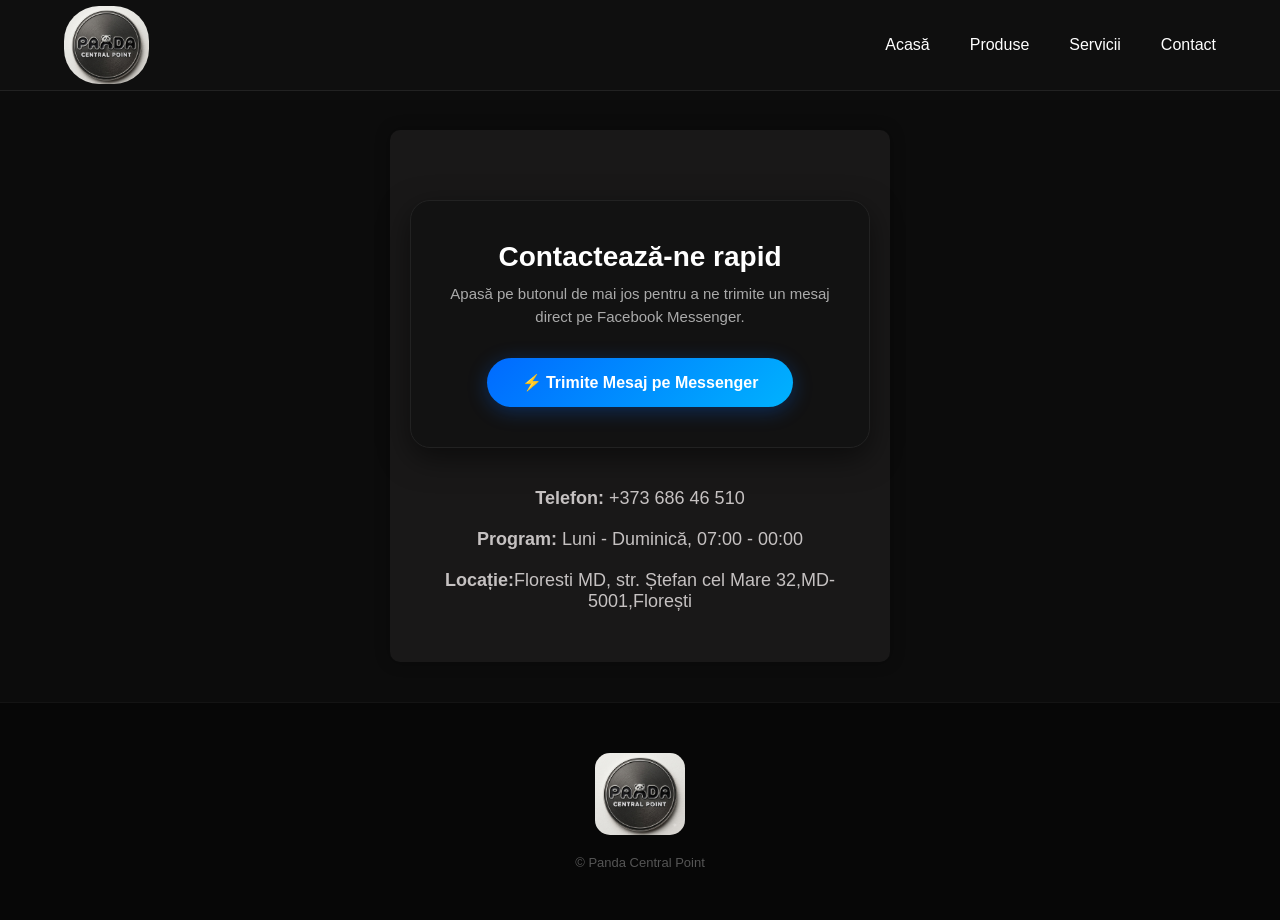
<file: contact.html>
<!DOCTYPE html>
<html lang="ro">
<head>
<meta charset="UTF-8">
<meta name="viewport" content="width=device-width, initial-scale=1.0">
<title>Panda Central Point</title>
<link rel="stylesheet" href="css/style.css">
</head>

<body>

<header>
<div class="container">

<a href="index.html" class="logo">
<img src="src/logo.jpg" alt="Panda Point">
</a>

<nav>
<ul>
<li><a href="index.html">Acasă</a></li>
<li><a href="products.html">Produse</a></li>
<li><a href="services.html">Servicii</a></li>
<li><a class="active" href="contact.html">Contact</a></li>
</ul>
</nav>

</div>
</header>

<div class="contact">

   <div class="contact-form-container">
    <h2>Contactează-ne rapid</h2>
    <p>Apasă pe butonul de mai jos pentru a ne trimite un mesaj direct pe Facebook Messenger.</p>
    
    <a href="https://www.facebook.com/profile.php?id=61582807266726" target="_blank" class="btn-messenger">
       ⚡ Trimite Mesaj pe Messenger
    </a>
</div>

    <div class="info">
        <p><strong>Telefon:</strong> +373 686 46 510</p>
        <p><strong>Program:</strong> Luni - Duminică, 07:00 - 00:00</p>
         <p><strong>Locație:</strong>Floresti MD, str. Ștefan cel Mare 32,MD-5001,Florești</p>
    </div>

</div>

<footer>

<img src="src/logo.jpg" alt="Panda Point">

<p>© Panda Central Point</p>

</footer>

</body>
</html>
</file>
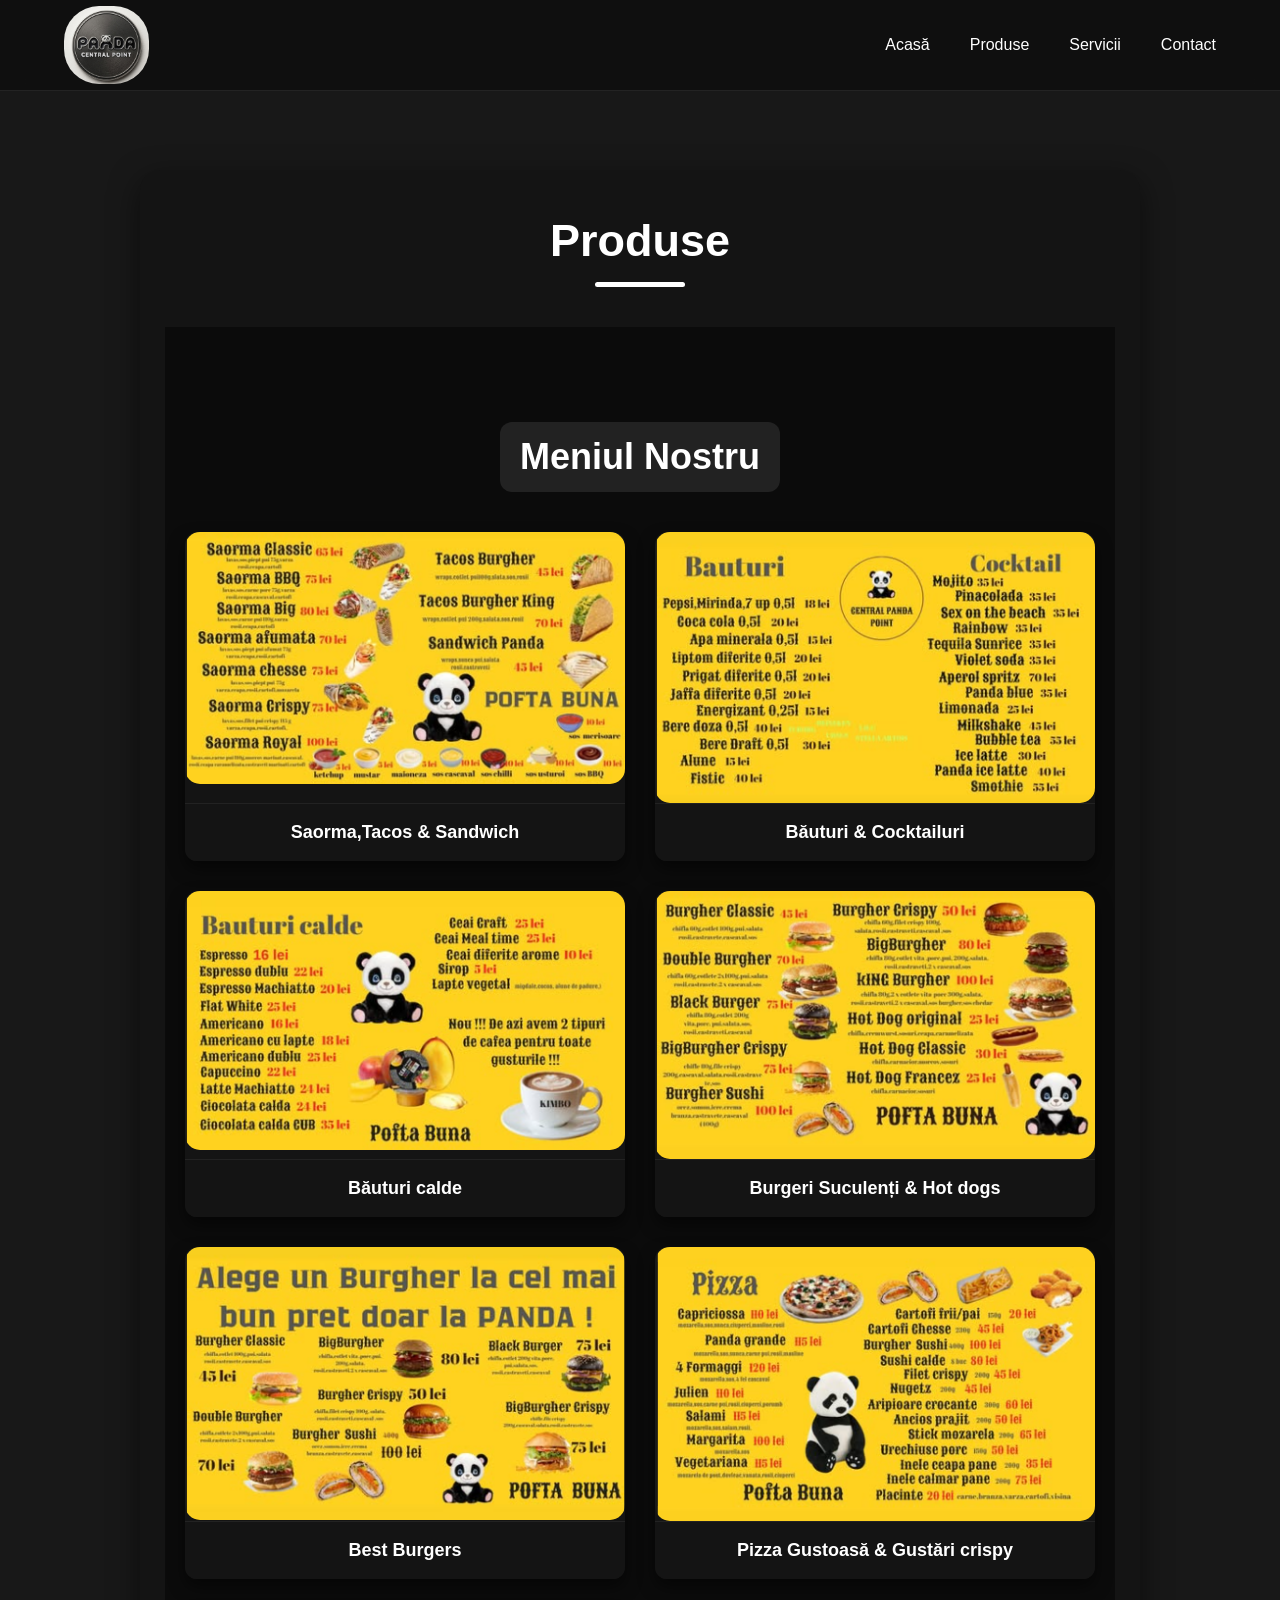
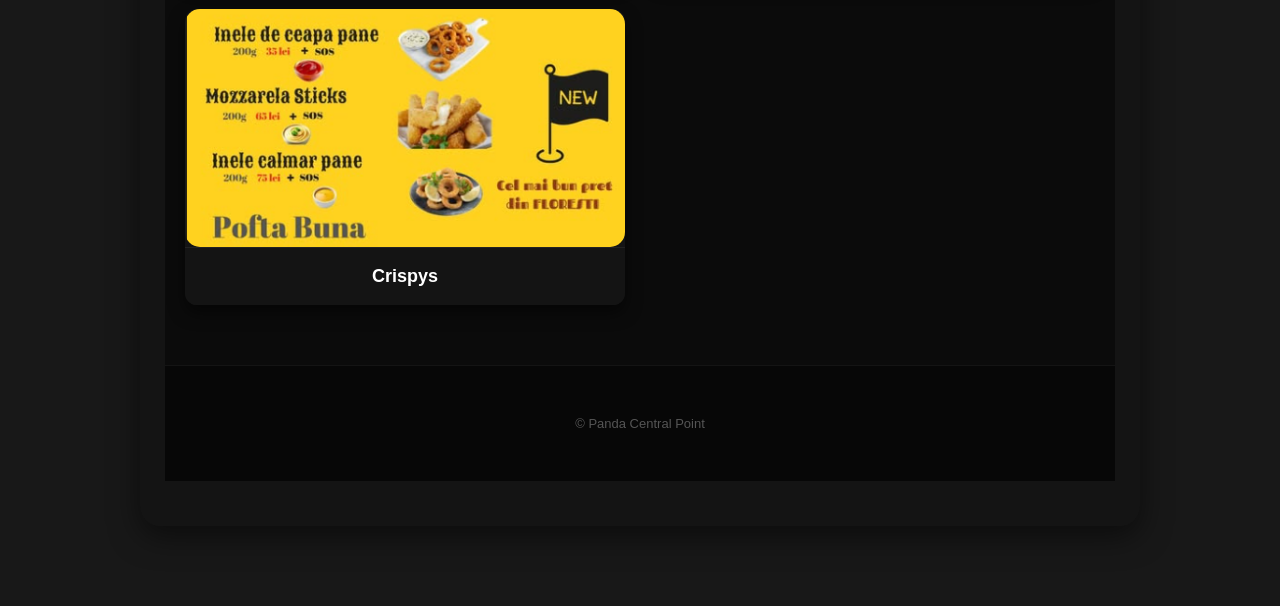
<file: products.html>
<!DOCTYPE html>
<html lang="ro">
<head>
    <meta charset="UTF-8">
    <meta name="viewport" content="width=device-width, initial-scale=1.0">
    <link rel="stylesheet" href="css/style.css">
    <title>Panda Central Point</title>
</head>
<body>
    

<header>
<div class="container">

<a href="index.html" class="logo">
<img src="src/logo.jpg" alt="Panda Central Point">
</a>

<nav>
<ul>
<li><a href="index.html">Acasă</a></li>
<li><a class="active" href="products.html">Produse</a></li>
<li><a href="services.html">Servicii</a></li>
<li><a href="contact.html">Contact</a></li>
</ul>
</nav>

</div>
</header>

<section class="page">

<div class="container">

<h1>Produse</h1>

<section class="menu-page">
    <h2>Meniul Nostru</h2>
    
    <div class="menu-grid">
        
        <!-- Card 1 (Meniu Gustări - Exemplu din poza image_bd11d6.png) -->
        <div class="menu-card">
            <img src="src/Meniu1.png" alt="Meniu Gustări Pane">
            <div class="menu-card-overlay">
                <h3>Saorma,Tacos & Sandwich</h3>
            </div>
        </div>

        <!-- Card 2 -->
        <div class="menu-card">
            <img src="src/Meniu2.png" alt="Meniu Burgeri">
            <div class="menu-card-overlay">
                <h3>Băuturi & Cocktailuri</h3>
            </div>
        </div>

        <!-- Card 3 -->
        <div class="menu-card">
            <img src="src/Meniu3.png" alt="Meniu Pizza">
            <div class="menu-card-overlay">
                <h3>Băuturi calde</h3>
            </div>
        </div>

        <!-- Card 4 --> 
             <div class="menu-card">
            <img src="src/Meniu4.png" alt="Meniu Pizza">
            <div class="menu-card-overlay">
                <h3>Burgeri Suculenți & Hot dogs</h3>
            </div>
        </div>

        <!-- Card 5 --> 
               <div class="menu-card">
            <img src="src/Meniu5.png" alt="Meniu Pizza">
            <div class="menu-card-overlay">
                <h3>Best Burgers</h3>
            </div>
        </div>

        <!-- Card 6 --> 
    <div class="menu-card">
            <img src="src/Meniu6.png" alt="Meniu Pizza">
            <div class="menu-card-overlay">
                <h3>Pizza Gustoasă & Gustări crispy</h3>
            </div>
        </div>

        <!-- Card 7 --> 
            <div class="menu-card">
            <img src="src/Meniu7.png" alt="Meniu Pizza">
            <div class="menu-card-overlay">
                <h3>Crispys</h3>
            </div>
        </div>


</div>

</section>

<footer>

<p>© Panda Central Point</p>

</footer>

</body>
</html>


</body>
</html>
</file>
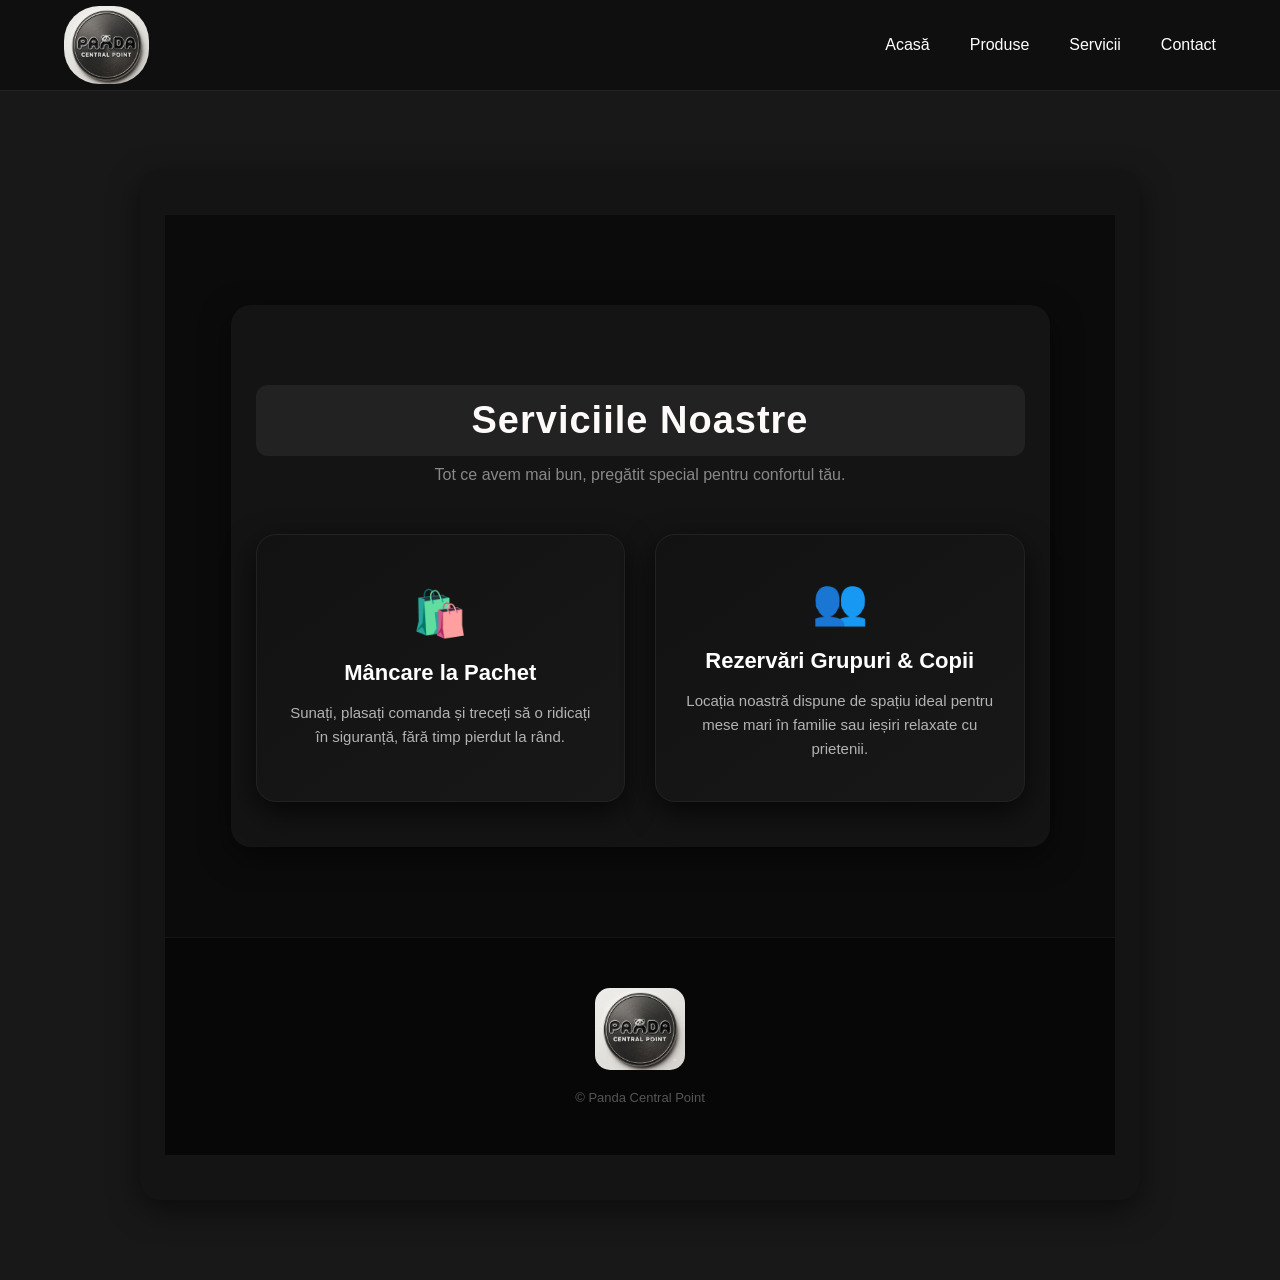
<file: services.html>
<!DOCTYPE html>
<html lang="ro">
<head>
<meta charset="UTF-8">
<meta name="viewport" content="width=device-width, initial-scale=1.0">
<title>Panda Central Point</title>
<link rel="stylesheet" href="css/style.css">
</head>

<body>

<header>
<div class="container">

<a href="index.html" class="logo">
<img src="src/logo.jpg" alt="Panda Central Point">
</a>

<nav>
<ul>
<li><a href="index.html">Acasă</a></li>
<li><a href="products.html">Produse</a></li>
<li><a class="active" href="services.html">Servicii</a></li>
<li><a href="contact.html">Contact</a></li>
</ul>
</nav>

</div>
</header>

<section class="page">

<div class="container">

<section class="services-section">
    <div class="container">
        <h2>Serviciile Noastre</h2>
        <p class="services-subtitle">Tot ce avem mai bun, pregătit special pentru confortul tău.</p>
        
        <div class="services-grid-2">
            
            <div class="service-card">
                <div class="icon-box">🛍️</div>
                <h3>Mâncare la Pachet</h3>
                <p>Sunați, plasați comanda și treceți să o ridicați în siguranță, fără timp pierdut la rând.</p>
            </div>

            <div class="service-card">
                <div class="icon-box">👥</div>
                <h3>Rezervări Grupuri & Copii</h3>
                <p>Locația noastră dispune de spațiu ideal pentru mese mari în familie sau ieșiri relaxate cu prietenii.</p>
            </div>

        </div>
    </div>
</section>

</body>
</html>





















<footer>

<img src="src/logo.jpg" alt="Panda Point">

<p>© Panda Central Point</p>

</footer>

</body>
</html>
</file>
<file: css/style.css>
/*========================

PANDA POINT CENTRAL
Created by David

=========================*/

* {
  margin: 0;
  padding: 0;
  box-sizing: border-box;
}

html {
  scroll-behavior: smooth;
}

body {
  font-family: "Poppins", "Segoe UI", Arial, sans-serif;
  background: #0c0c0c;
  color: #ffffff;
  overflow-x: hidden;
  padding-top: 90px;
}

img {
  max-width: 100%;
  height: auto;
  border-radius: 15px;
  display: block;
}

a {
  text-decoration: none;
  color: white;
}

ul {
  list-style: none;
}

.container {
  width: 90%;
  max-width: 1400px;
  margin: auto;
}

header {
  position: fixed;
  top: 0;
  left: 0;
  width: 100%;
  z-index: 999;
  transition: 0.4s;
  background: rgba(17, 17, 17, 0.92);
  backdrop-filter: blur(15px);
  border-bottom: 1px solid rgba(255, 255, 255, 0.08);
}

header .container {
  display: flex;
  justify-content: space-between;
  align-items: center;
  height: 90px;
}

@media (max-width: 768px) {
  body { padding-top: 75px; }
  header .container { height: 75px; }
}

.logo img {
  width: 85px;
  border-radius: 35px;
  transition: 0.4s;
}

@media (max-width: 768px) {
  .logo img { width: 65px; }
}

.logo img:hover {
  transform: rotate(-8deg) scale(1.08);
}

nav ul {
  display: flex;
  gap: 40px;
}

@media (max-width: 900px) {
  nav { display: none; }
}

nav ul li a {
  font-weight: 500;
  transition: 0.3s;
  position: relative;
}

nav ul li a::after {
  content: "";
  position: absolute;
  width: 0;
  left: 0;
  bottom: -8px;
  height: 2px;
  background: white;
  transition: 0.4s;
}

nav ul li a:hover::after {
  width: 100%;
}

.active {
  color: #ffffff;
}

.btn {
  display: inline-block;
  padding: 15px 34px;
  background: white;
  color: black;
  border-radius: 50px;
  transition: 0.4s;
  font-weight: 600;
}

.btn:hover {
  background: #2f2f2f;
  color: white;
  transform: translateY(-4px);
}

.btn2 {
  display: inline-block;
  padding: 15px 34px;
  border: 2px solid white;
  border-radius: 50px;
  transition: 0.4s;
}

.btn2:hover {
  background: white;
  color: black;
}

.hero {
  min-height: calc(100vh - 90px);
  background: url("../src/overlay.png") center/cover no-repeat;
  position: relative;
  display: flex;
  justify-content: center;
  align-items: center;
  padding: 40px 20px;
}

.overlay {
  position: absolute;
  top: 0;
  left: 0;
  width: 100%;
  height: 100%;
  background-color: rgba(0, 0, 0, 0.5);
  z-index: 1;
}

.hero-content {
  position: relative;
  text-align: center;
  z-index: 5;
  width: 100%;
}

.hero h1 {
  font-size: 72px;
  margin-bottom: 25px;
  letter-spacing: 3px;
  color: #ffffff;
  line-height: 1.2;
  word-wrap: break-word;
}

@media (max-width: 900px) { .hero h1 { font-size: 46px; } }
@media (max-width: 600px) { .hero h1 { font-size: 34px; } }

.hero p {
  font-size: 22px;
  color: #ddd;
  margin-bottom: 40px;
}

@media (max-width: 900px) { .hero p { font-size: 18px; } }

.buttons {
  display: flex;
  justify-content: center;
  gap: 20px;
  flex-wrap: wrap;
}

@media (max-width: 900px) {
  .buttons {
    flex-direction: column;
    align-items: center;
    width: 100%;
  }
  .buttons .btn, .buttons .btn2 {
    width: 100%;
    max-width: 300px;
    text-align: center;
  }
}

.categories {
  padding: 120px 0;
  background: #181818;
}

.categories h2 {
  text-align: center;
  font-size: 42px;
  margin-bottom: 60px;
}

@media (max-width: 600px) { .categories h2 { font-size: 28px; } }

.cards {
  width: 100%;
  display: grid;
  grid-template-columns: repeat(auto-fit, minmax(280px, 1fr));
  gap: 35px;
}

@media (max-width: 600px) { .cards { grid-template-columns: 1fr; } }

.card {
  background: #222;
  border-radius: 20px;
  padding: 40px 20px;
  transition: 0.4s;
  text-align: center;
}

.card:hover {
  transform: translateY(-10px);
  background: #2e2e2e;
}

.card h3 {
  margin-bottom: 15px;
  font-size: 28px;
}

.card p {
  color: #cfcfcf;
  line-height: 1.7;
}



.about-preview {
  padding: 80px 20px;
  text-align: center;
}

.about-preview h2 {
  font-size: 42px;
  text-align: center;
  margin-bottom: 20px;
  font-weight: 700;
  letter-spacing: 1px;
}

.about-preview p {
  font-size: 18px;
  line-height: 1.6;
  color: #ccc;
  text-align: center;
  margin-bottom: 45px;
  max-width: 750px;
  margin-left: auto;
  margin-right: auto;
}

footer {
  background: #090909;
  padding: 70px 0;
  text-align: center;
}

footer img {
  width: 90px;
  margin: auto;
  margin-bottom: 20px;
}

footer h3 {
  margin-bottom: 20px;
}

footer p {
  color: #999;
}

.footer-links {
  display: flex;

  justify-content: center;

  gap: 30px;

  margin-top: 30px;
}

.footer-links a {
  color: #ffffff;

  transition: 0.3s;
}

.footer-links a:hover {
  color: #bfbfbf;
}

@media (max-width: 900px) {
  nav {
    display: none;
  }
}
.contact {
  max-width: 500px;
  margin: 40px auto;
  background: #191818;
  padding: 30px 20px;
  border-radius: 10px;
  box-shadow: 0 0 15px rgba(0, 0, 0, 0.3);
}

.contact h1 {
  text-align: center;
  color: #faf6f6;
  font-size: 32px;
  margin-bottom: 5px;
}

.contact p {
  text-align: center;
  color: #c5c1c1;
  font-size: 18px;
  margin-bottom: 20px;
}

label {
  display: block;
  font-weight: bold;
  font-size: 16px;
  margin-top: 12px;
}

input,
textarea {
  width: 100%;
  padding: 12px;
  margin-top: 5px;
  background: #222;
  color: #fff;
  border: 1px solid #444;
  border-radius: 6px;
  font-size: 15px;
  box-sizing: border-box;
}


input:focus, textarea:focus {
  outline: none;
  border-color: #fff;
}

textarea {
  height: 120px;
  resize: vertical;
}

button {
  margin-top: 20px;
  width: 100%;
  padding: 14px;
  background: #ffffff;
  color: #000000;
  border: none;
  border-radius: 6px;
  font-size: 18px;
  font-weight: bold;
  cursor: pointer;
  transition: 0.3s;
}

button:hover {
  background: #242424;
  color: #ffffff;
}

.info {
  margin-top: 25px;
  text-align: center;
  color: #777;
}

/* ===== PAGINA ===== */

.page {
  padding: 80px 20px;
  background: #181818;
}

.page .container {
  max-width: 1000px;
  margin: auto;
  background: #141414;
  padding: 45px 25px;
  border-radius: 20px;
  box-shadow: 0 10px 30px rgba(0, 0, 0, 0.5);
}

@media (max-width: 768px) { .page .container { padding: 30px 15px; } }

.page h1 {
  text-align: center;
  font-size: 45px;
  color: #fff;
  margin-bottom: 40px;
  position: relative;
}

@media (max-width: 768px) { .page h1 { font-size: 32px; } }

.page h1::after {
  content: "";
  width: 90px;
  height: 5px;
  background: #ffffff;
  display: block;
  margin: 15px auto;
  border-radius: 20px;
}

.page h2 {
  background: #222;
  color: rgb(254, 250, 250);
  padding: 14px 20px;
  border-radius: 12px;
  margin-top: 35px;
  margin-bottom: 18px;
  font-size: 24px;
  transition: 0.3s;
}

@media (max-width: 768px) { .page h2 { font-size: 20px; } }

.page h2:hover {
  background: #333;
  transform: translateX(8px);
}

.page ul {
  list-style: none;
  margin-bottom: 25px;
}

.page ul li {
  background: #1c1b1b;
  color: #fff;
  border-left: 6px solid #ffffff;
  margin: 12px 0;
  padding: 15px 20px;
  border-radius: 10px;
  font-size: 18px;
  box-shadow: 0 5px 15px rgba(0, 0, 0, 0.2);
  transition: 0.3s;
}

@media (max-width: 768px) { .page ul li { font-size: 16px; } }

.page ul li:hover {
  transform: translateX(10px);
  background: #ffffff;
  color: #000000;
}

.about-preview {
  background-color: #0b0b0b;
  padding: 80px 20px;
  color: #ffffff;
}

.about-preview .container {
  max-width: 900px;
  margin: 0 auto;
}

.about-preview h2 {
  font-size: 42px;
  text-align: center;
  margin-bottom: 20px;
  font-weight: 700;
  letter-spacing: 1px;
}

@media (max-width: 768px) { .about-preview h2 { font-size: 32px; } }

.about-preview p {
  font-size: 18px;
  line-height: 1.6;
  color: #ccc;
  text-align: center;
  margin-bottom: 45px;
  max-width: 750px;
  margin-left: auto;
  margin-right: auto;
}

.about-preview ul {
  list-style: none;
  padding: 0;
  display: grid;
  grid-template-columns: repeat(2, 1fr);
  gap: 25px;
}

@media (max-width: 768px) { .about-preview ul { grid-template-columns: 1fr; } }

.about-preview ul li {
  background: #141414;
  padding: 25px;
  border-radius: 12px;
  border: 1px solid #222;
  transition: transform 0.3s ease, border-color 0.3s ease;
  font-size: 16px;
  line-height: 1.5;
  color: #e0e0e0;
}

.about-preview ul li:hover {
  transform: translateY(-5px);
  border-color: #444;
}

.about-preview ul li strong {
  display: block;
  font-size: 19px;
  color: #ffffff;
  margin-bottom: 8px;
  font-weight: 600;
}


.menu-page {
    padding: 60px 20px;
    background-color: #0b0b0b; 
    text-align: center;
    width: 100%;
    box-sizing: border-box;
    display: flex;
    flex-direction: column;
    align-items: center; 
}

.menu-page h2 {
    color: #fff;
    font-size: 36px;
    margin-bottom: 40px;
}

.menu-grid {
    display: grid;
    grid-template-columns: repeat(auto-fill, minmax(320px, 1fr));
    gap: 30px;
    width: 100%;
    max-width: 1400px; 
    margin: 0 auto; 
    justify-content: center;
    justify-items: center; 
}

.menu-card {
    background-color: #141414;
    border-radius: 12px; 
    overflow: hidden; 
    box-shadow: 0 8px 16px rgba(0, 0, 0, 0.5); 
    transition: transform 0.3s ease, box-shadow 0.3s ease;
    display: flex;
    flex-direction: column;
    width: 100%;
    height: 100%; 
}

.menu-card:hover {
    transform: scale(1.02); 
    box-shadow: 0 12px 24px rgba(255, 255, 255, 0.08); 
}

.menu-card img {
    width: 100%;
    height: auto;
    object-fit: cover; 
    display: block;
}

/* Zona de text de sub poză */
.menu-card-overlay {
    padding: 18px 15px;
    background-color: #141414;
    border-top: 1px solid #222;
    margin-top: auto; 
    width: 100%;
    box-sizing: border-box;
}

.menu-card-overlay h3 {
    color: #fff;
    margin: 0;
    font-size: 18px;
    font-weight: 600;
}

@media (max-width: 768px) {
    .menu-page {
        padding: 40px 15px;
    }
    
    .menu-grid {
        grid-template-columns: repeat(auto-fit, minmax(280px, 1fr));
        gap: 20px;
    }
}

@media (max-width: 480px) {
    .menu-page {
        padding: 30px 10px;
    }

    .menu-card {
        border-radius: 8px; 
    }

    .menu-card-overlay h3 {
        font-size: 16px;
    }
}

.services-section {
  background-color: #0b0b0b;
  padding: 90px 20px;
  color: #ffffff;
  text-align: center;
}

@media (max-width: 768px) { .services-section { padding: 60px 20px; } }

.services-section .container {
  max-width: 1000px;
  margin: 0 auto;
}

.services-section h2 {
  font-size: 38px;
  font-weight: 700;
  margin-bottom: 10px;
  letter-spacing: 1px;
}

@media (max-width: 768px) { .services-section h2 { font-size: 30px; } }

.services-subtitle {
  font-size: 16px;
  color: #888;
  margin-bottom: 50px;
}

.services-grid-2 {
  display: grid;
  grid-template-columns: repeat(auto-fit, minmax(280px, 1fr));
  gap: 30px;
  align-items: stretch;
}

@media (max-width: 768px) { .services-grid-2 { grid-template-columns: 1fr; gap: 25px; } }

.service-card {
  background: linear-gradient(145deg, #121212, #181818);
  border: 1px solid #222;
  padding: 40px 30px;
  border-radius: 20px;
  text-align: center;
  transition: all 0.4s ease;
  box-shadow: 0 10px 30px rgba(0, 0, 0, 0.7);
  display: flex;
  flex-direction: column;
  justify-content: center;
}

.icon-box {
  font-size: 45px;
  margin-bottom: 20px;
  display: inline-block;
  transition: transform 0.3s ease;
}

.service-card h3 {
  font-size: 22px;
  color: #ffffff;
  margin-bottom: 15px;
  font-weight: 600;
}

.service-card p {
  font-size: 15px;
  color: #b3b3b3;
  line-height: 1.6;
  margin: 0;
}

.service-card:hover {
  transform: translateY(-8px);
  border-color: #444;
  box-shadow: 0 15px 35px rgba(255, 255, 255, 0.03);
}

.service-card:hover .icon-box {
  transform: scale(1.15);
}

.instagram-section {
  background-color: #0b0b0b;
  padding: 60px 20px;
  text-align: center;
  border-top: 1px solid #1a1a1a;
}

.instagram-section h2 {
  color: #ffffff;
  font-size: 26px;
  margin-bottom: 5px;
  font-weight: 600;
}

.insta-handle {
  color: #e1306c;
  font-weight: 700;
  font-size: 15px;
  margin-bottom: 30px;
  display: inline-block;
}

.insta-grid {
  display: grid;
  grid-template-columns: repeat(2, 1fr);
  gap: 20px;
  max-width: 600px;
  margin: 0 auto;
}

@media (max-width: 480px) { .insta-grid { grid-template-columns: 1fr; max-width: 100%; } }

.insta-item {
  position: relative;
  display: block;
  border-radius: 12px;
  overflow: hidden;
  aspect-ratio: 1 / 1;
  box-shadow: 0 4px 20px rgba(0, 0, 0, 0.5);
}

.insta-item img {
  width: 100%;
  height: 100%;
  object-fit: cover;
  transition: transform 0.4s ease;
}

.insta-overlay {
  position: absolute;
  top: 0;
  left: 0;
  width: 100%;
  height: 100%;
  background-color: rgba(0, 0, 0, 0.6);
  display: flex;
  align-items: center;
  justify-content: center;
  opacity: 0;
  transition: opacity 0.3s ease;
}

.insta-overlay span {
  color: #ffffff;
  font-size: 14px;
  font-weight: 600;
  border: 1px solid #ffffff;
  padding: 6px 14px;
  border-radius: 20px;
}

.insta-item:hover img {
  transform: scale(1.05);
}

.insta-item:hover .insta-overlay {
  opacity: 1;
}

footer {
  background-color: #070707;
  padding: 50px 20px;
  text-align: center;
  border-top: 1px solid #141414;
}

footer .container {
  max-width: 1200px;
  margin: 0 auto;
  display: flex;
  flex-direction: column;
  align-items: center;
}

.bottomlogo {
  width: 70px;
  height: 70px;
  border-radius: 50%;
  object-fit: cover;
  margin-bottom: 15px;
  border: 1px solid #222;
}

footer h3 {
  color: #ffffff;
  font-size: 22px;
  font-weight: 600;
  margin-bottom: 25px;
  letter-spacing: 0.5px;
}

.footer-links {
  display: flex;
  gap: 25px;
  margin-bottom: 30px;
  flex-wrap: wrap;
  justify-content: center;
}

@media (max-width: 480px) { .footer-links { gap: 15px; flex-direction: column; align-items: center; } }

.footer-links a {
  color: #aaaaaa;
  font-size: 15px;
  transition: color 0.3s ease;
  font-weight: 500;
}

.footer-links a:hover {
  color: #ffffff;
}

footer p {
  color: #555555;
  font-size: 13px;
  margin: 0;
}

.contact-form-container {
  text-align: center;
  padding: 40px 20px;
  background-color: #121212;
  border-radius: 20px;
  border: 1px solid #222;
  max-width: 500px;
  margin: 40px auto;
  box-shadow: 0 10px 30px rgba(0, 0, 0, 0.5);
}

.contact-form-container h2 {
  color: #fff;
  font-size: 28px;
  margin-bottom: 10px;
}

.contact-form-container p {
  color: #aaa;
  font-size: 15px;
  margin-bottom: 30px;
  line-height: 1.5;
}

.btn-messenger {
  display: inline-block;
  background: linear-gradient(135deg, #006aff, #00b2fe);
  color: #ffffff;
  padding: 15px 35px;
  border-radius: 30px;
  font-size: 16px;
  font-weight: bold;
  transition: transform 0.3s ease, box-shadow 0.3s ease;
  box-shadow: 0 4px 20px rgba(0, 106, 255, 0.3);
}

.btn-messenger:hover {
  transform: translateY(-3px);
  box-shadow: 0 6px 25px rgba(0, 106, 255, 0.5);
}
</file>
